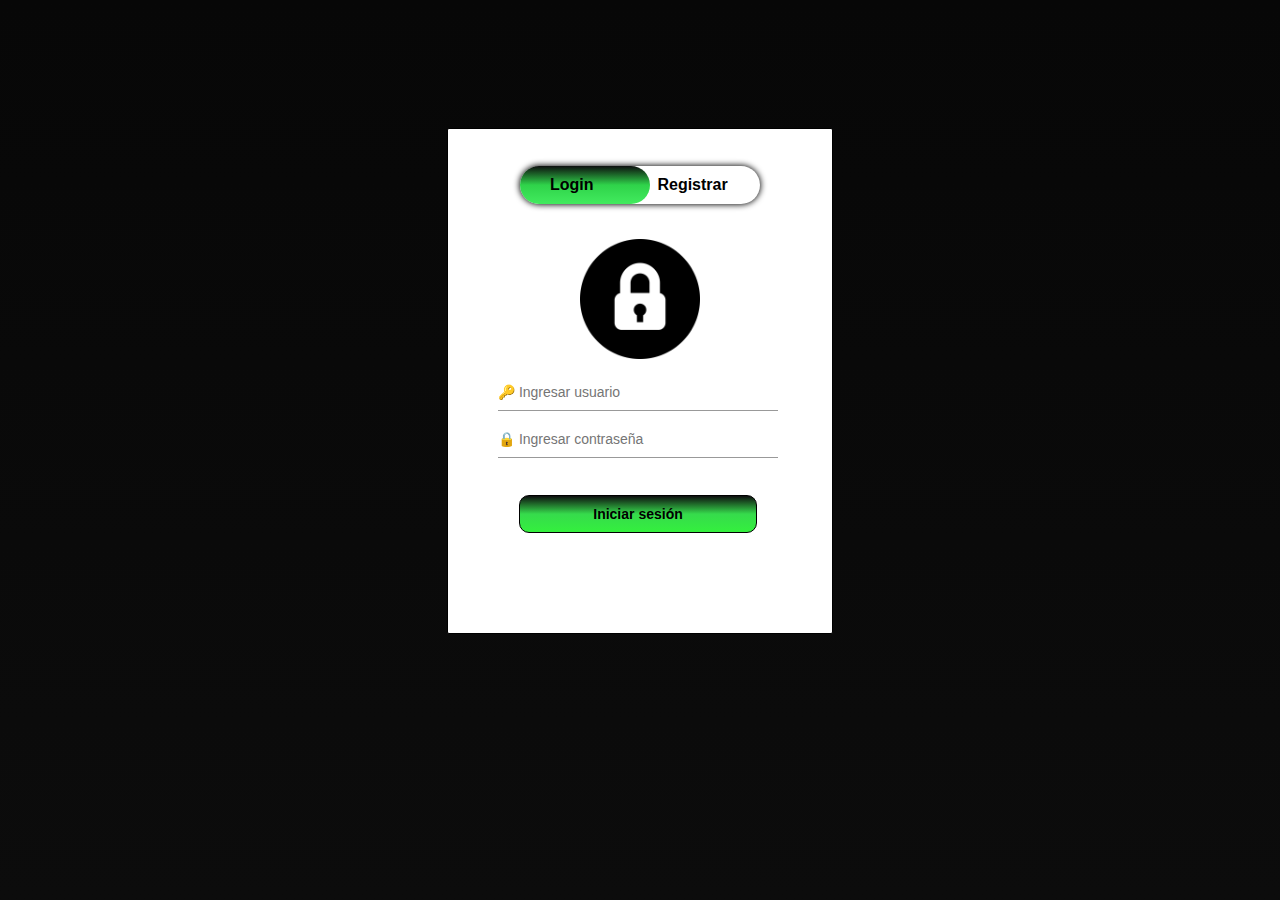
<file: InventorySoft-/InventorySoft/login.html>
<html>
<head>
	<meta charset="UTF-8">
     <title>Inventorysoft</title>
     <link rel="stylesheet" href="login.css">
</head>
<body>
    <div class="cajafuera">
    <div class="formulariocaja">
        <div class="botondeintercambiar">
            <div id="btnvai"></div>
             <button type="button" class="botoncambiarcaja" onclick="loginvai()">Login</button>
             <button type="button" class="botoncambiarcaja" onclick="registrarvai()">Registrar</button>
		</div>
				<div class="logovai">
					<img src="candado.png">
				</div>
		
        <form id="frmlogin" class="grupo-entradas" method="POST" action="login_registrar.php">
        <input type="text" class="cajaentradatexto" placeholder="&#128273; Ingresar usuario" name="txtusuario" required>
        <input type="password" class="cajaentradatexto" placeholder="&#128274; Ingresar contraseña" name="txtpassword" required>
        <br>   <br>   <br>
        <button type="submit" class="botonenviar" name="btnloginx">Iniciar sesión</button>
        </form>
	
        <form id="frmregistrar" class="grupo-entradas" method="POST" action="login_registrar.php">
        <input type="text" class="cajaentradatexto" placeholder="&#128273 Ingresar usuario" required 
		name="txtusuario">
        <input type="password" class="cajaentradatexto" placeholder="&#128274 Ingresar contraseña" required name="txtpassword">
        <button type="submit" class="botonenviar" name="btnregistrarx">Registrar</button>
        </form>
        </div>
    </div>
    <script>
    var x = document.getElementById("frmlogin");
    var y = document.getElementById("frmregistrar");
    var z = document.getElementById("btnvai");
        
        function registrarvai(){
            x.style.left = "-400px";
            y.style.left = "50px";
            z.style.left = "110px";
        }
            function loginvai(){
            x.style.left = "50px";
            y.style.left = "450px";
            z.style.left = "0";
        }
    </script>
    
</body>
</html>
</file>
<file: InventorySoft-/InventorySoft/login.css>
*
{
    margin: 0;
    padding: 0;
    font-family: sans-serif;
	font-size:14px;
}
.pagprincipal
{
    width: 380px;
    height: 500px;
    position: relative;
    margin: 10% auto;
    padding: 2px;
    overflow: hidden;   
	text-align:center;
}
h1
{
	font-size:40px;
}

.cajafuera
{
	background: linear-gradient(to bottom, #070707, rgb(12, 12, 12));
    height: 100%;
    width: 100%;
    position: absolute;   
}
.formulariocaja{
    width: 380px;
    height: 500px;
    position: relative;
    margin: 10% auto;
    background: white;
    padding: 2px;
    overflow: hidden;  
	border: 1px solid black;
	border-radius: 2px;
}
.botondeintercambiar{
    width: 240px;
    margin: 35px auto;
    position: relative;
    box-shadow: 0 0 6px 0.5px black;
    border-radius: 30px;

}
.botoncambiarcaja{
    padding: 10px 30px;
    cursor: pointer;
    background: transparent;
    border: 0;
    outline: none;
    position: relative;
	font-weight: bold;
	font-size:16px;
	color:black;
	
	
}
#btnvai{
    top: 0;
    left: 0;
    position: absolute;
    width: 130px;
    height: 100%;
	background-image: linear-gradient(180deg, #0e0f0f 0, #2fd34a 50%, #42eb5e 100%);
    border-radius: 30px;
	transition: .5s;
	
}
.logovai
{
    text-align: center;
}
.logovai img
{
    width: 120px;
}
.grupo-entradas{
    top: 240px;
    position: absolute;
    width: 280px;
    transition: .5s;
}
.cajaentradatexto{
    width: 100%;
    padding: 10px 0;
    margin: 5px 0;
    border-left: 0;
    border-top: 0;
    border-right: 0;
    border-bottom: 1px solid #999;
    outline: none;
    background: transparent;
}
.botonenviar{
    width: 85%;
    padding: 10px 30px;
    cursor: pointer;
    display: block;
    margin: auto;
	background-image: linear-gradient(180deg, #0e0f0f 0, #36db4c 50%, #34f03e 100%);
    border: 0;
    outline: none;
    border-radius: 10px;
	font-weight: bold;
	border:1px solid black;
}
.checkboxvai{
    margin: 30px 10px 30px 0;
}
span{
    color: #777;
    font-size: 12px;
    bottom: 66px;
    position: absolute;
}
#frmlogin{
    left: 50px;
}
#frmregistrar{
    left: 450px;
}
</file>
